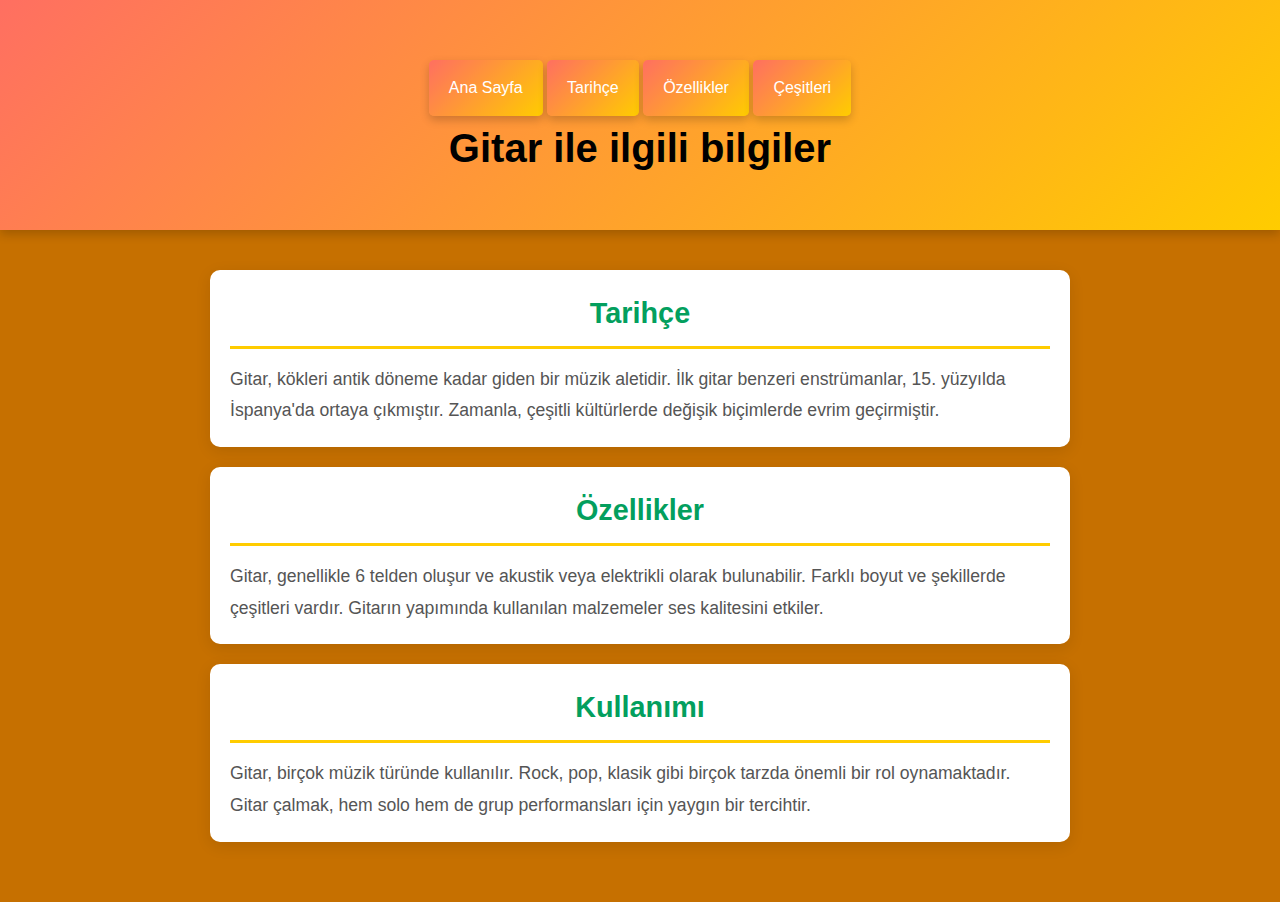
<file: index.html>
<!DOCTYPE html>
<html lang="tr">
<head>
    <meta charset="UTF-8">
    <meta name="viewport" content="width=device-width, initial-scale=1.0">
    <title>Gitarın Tarihçesi</title>
    <link rel="stylesheet" href="kodlar.css">
</head>
<body>
    <header>
        <nav>
            <ul>
                <a href="index.html">Ana Sayfa</a>
                <li><a href="tarihce.html">Tarihçe</a></li>
                <li><a href="ozellikler.html">Özellikler</a></li>
                <li><a href="cesitleri.html">Çeşitleri</a></li>
               
            </ul>
        </nav>
        <h1 > 
               Gitar ile ilgili bilgiler
        </h1>
    </header>

    <main>
        <section id="tarihce">
            <h2 ><center>Tarihçe</center></h2>
            <p>Gitar, kökleri antik döneme kadar giden bir müzik aletidir. İlk gitar benzeri enstrümanlar, 15. yüzyılda İspanya'da ortaya çıkmıştır. Zamanla, çeşitli kültürlerde değişik biçimlerde evrim geçirmiştir.</p>
        </section>

        <section id="ozellikler">
            <h2><center>Özellikler</center></h2>
            <p>Gitar, genellikle 6 telden oluşur ve akustik veya elektrikli olarak bulunabilir. Farklı boyut ve şekillerde çeşitleri vardır. Gitarın yapımında kullanılan malzemeler ses kalitesini etkiler.</p>
        </section>

        <section id="Çeşitleri">
            <h2><center>Kullanımı</center></h2>
            <p>Gitar, birçok müzik türünde kullanılır. Rock, pop, klasik gibi birçok tarzda önemli bir rol oynamaktadır. Gitar çalmak, hem solo hem de grup performansları için yaygın bir tercihtir.</p>
        </section>
    </main>

   
</body>
</html>
</file>
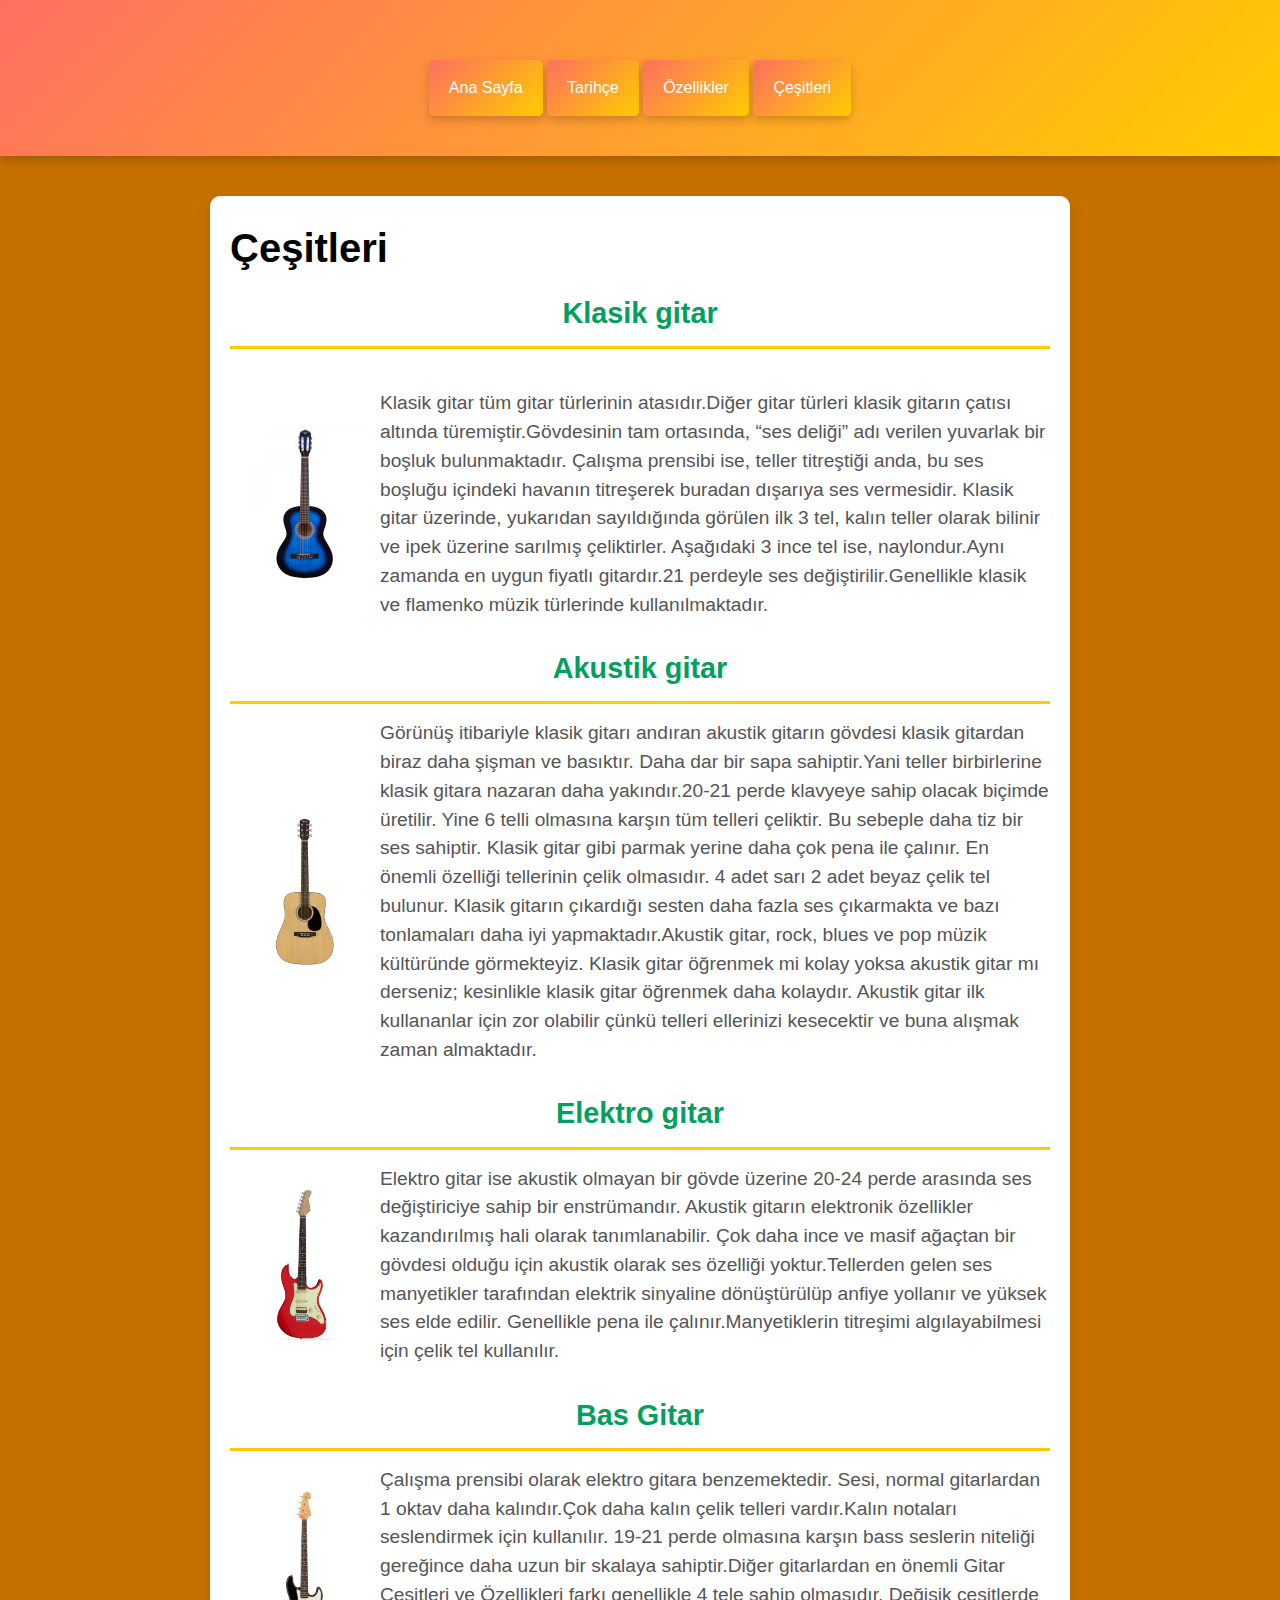
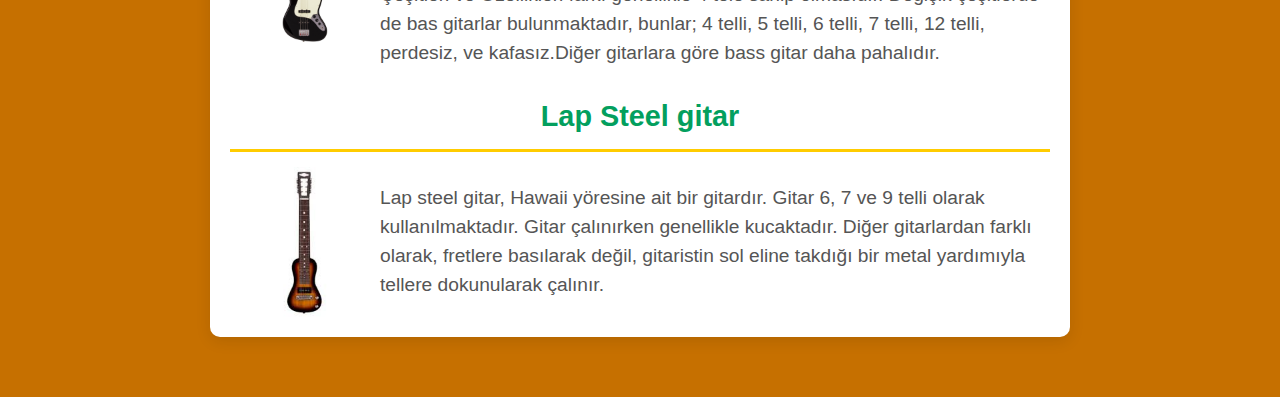
<file: cesitleri.html>
<!DOCTYPE html>
<html lang="en">
<head>
    <meta charset="UTF-8">
    <meta name="viewport" content="width=device-width, initial-scale=1.0">
    <title>Çeşitleri</title>
    <link rel="stylesheet" href="kodlar.css">
</head>
<body>
    <header>
        <nav>
            <ul>
                <a href="index.html">Ana Sayfa</a>             
                <li><a href="tarihce.html">Tarihçe</a></li>
                <li><a href="ozellikler.html">Özellikler</a></li>
                <li><a href="cesitleri.html">Çeşitleri</a></li>
            </ul>
        </nav>
       
    </header>
    <p> <main>
        <section id="Çeşitleri">
            <h1>Çeşitleri</h1>
            

                <h2> <center> Klasik gitar </center></h2>
                <br>
                <div class="container">
                    <img src="klasik gitar.jpg" alt="klasik Gitar" class="resim">
                    <p class="yazi">Klasik gitar tüm gitar türlerinin atasıdır.Diğer gitar türleri klasik gitarın çatısı altında türemiştir.Gövdesinin tam ortasında, “ses deliği” adı verilen yuvarlak bir boşluk bulunmaktadır. Çalışma prensibi ise, teller titreştiği anda, bu ses boşluğu içindeki havanın titreşerek buradan dışarıya ses vermesidir. Klasik gitar üzerinde, yukarıdan sayıldığında görülen ilk 3 tel, kalın teller olarak bilinir ve ipek üzerine sarılmış çeliktirler. Aşağıdaki 3 ince tel ise, naylondur.Aynı zamanda en uygun fiyatlı gitardır.21 perdeyle ses değiştirilir.Genellikle klasik ve flamenko müzik türlerinde kullanılmaktadır.

                    </p>
                </div>
                <br>
                <h2> <center>Akustik gitar </center></h2>
                <div class="container">
                    <img src="akustik gitar.jpg" alt="akustik Gitar" class="resim">
                    <p class="yazi">Görünüş itibariyle klasik gitarı andıran akustik gitarın gövdesi klasik gitardan biraz daha şişman ve basıktır. Daha dar bir sapa sahiptir.Yani teller birbirlerine klasik gitara nazaran daha
                        yakındır.20-21 perde klavyeye sahip olacak biçimde üretilir. Yine 6 telli olmasına karşın tüm telleri çeliktir. Bu sebeple daha tiz bir ses sahiptir. Klasik gitar gibi parmak yerine daha çok pena ile çalınır.

                      En önemli özelliği tellerinin çelik olmasıdır. 4 adet sarı 2 adet beyaz çelik tel bulunur. Klasik gitarın çıkardığı sesten daha fazla ses çıkarmakta ve bazı tonlamaları daha iyi yapmaktadır.Akustik gitar, rock, blues ve pop müzik kültüründe görmekteyiz. Klasik gitar öğrenmek mi kolay yoksa akustik gitar mı derseniz; kesinlikle klasik gitar öğrenmek daha kolaydır. Akustik gitar ilk kullananlar için zor olabilir çünkü telleri ellerinizi kesecektir ve buna alışmak zaman almaktadır.


                    </p>
                </div>
                <br>
                <h2><center>Elektro gitar</center></h2>
                <div class="container">
                    <img src="elektro gitar.jpg" alt="Elektro Gitar" class="resim">
                    <p class="yazi">Elektro gitar ise akustik olmayan bir gövde üzerine 20-24 perde arasında ses değiştiriciye sahip bir enstrümandır. Akustik gitarın elektronik özellikler kazandırılmış hali olarak tanımlanabilir. Çok daha ince ve masif ağaçtan bir gövdesi olduğu için akustik olarak ses özelliği yoktur.Tellerden gelen ses manyetikler tarafından elektrik sinyaline dönüştürülüp anfiye yollanır ve yüksek ses elde edilir. Genellikle pena ile çalınır.Manyetiklerin titreşimi algılayabilmesi için çelik tel kullanılır.

                    </p>
                </div>
                <br>
                <h2> <center>Bas Gitar</center> </h2>
                <div class="container">
                    <img src="bas gitar.jpg" alt="bas Gitar" class="resim">
                    <p class="yazi">Çalışma prensibi olarak elektro gitara benzemektedir. Sesi, normal gitarlardan 1 oktav daha kalındır.Çok daha kalın çelik telleri vardır.Kalın notaları seslendirmek için kullanılır. 19-21 perde olmasına karşın bass seslerin niteliği gereğince daha uzun bir skalaya sahiptir.Diğer gitarlardan en önemli

                        Gitar Çeşitleri ve Özellikleri
                        
                        farkı genellikle 4 tele sahip olmasıdır.  Değişik çeşitlerde de bas gitarlar bulunmaktadır, bunlar; 4 telli, 5 telli, 6 telli, 7 telli, 12 telli, perdesiz, ve kafasız.Diğer gitarlara göre  bass gitar daha pahalıdır.
                    </p>
                </div>
                <br>
                <h2><center>Lap Steel gitar </center></h2>
                <div class="container">
                    <img src="lap steel gitar.jpg" alt="lap steel Gitar" class="resim">
                    <p class="yazi">Lap steel gitar, Hawaii yöresine ait bir gitardır. Gitar 6, 7 ve 9 telli olarak kullanılmaktadır. Gitar çalınırken genellikle kucaktadır. Diğer gitarlardan farklı olarak, fretlere basılarak değil, gitaristin sol eline takdığı bir metal yardımıyla tellere dokunularak çalınır.
                    </p>
                </div>
                
                </p>
        </main>
       
      
</body>

</html>
</file>
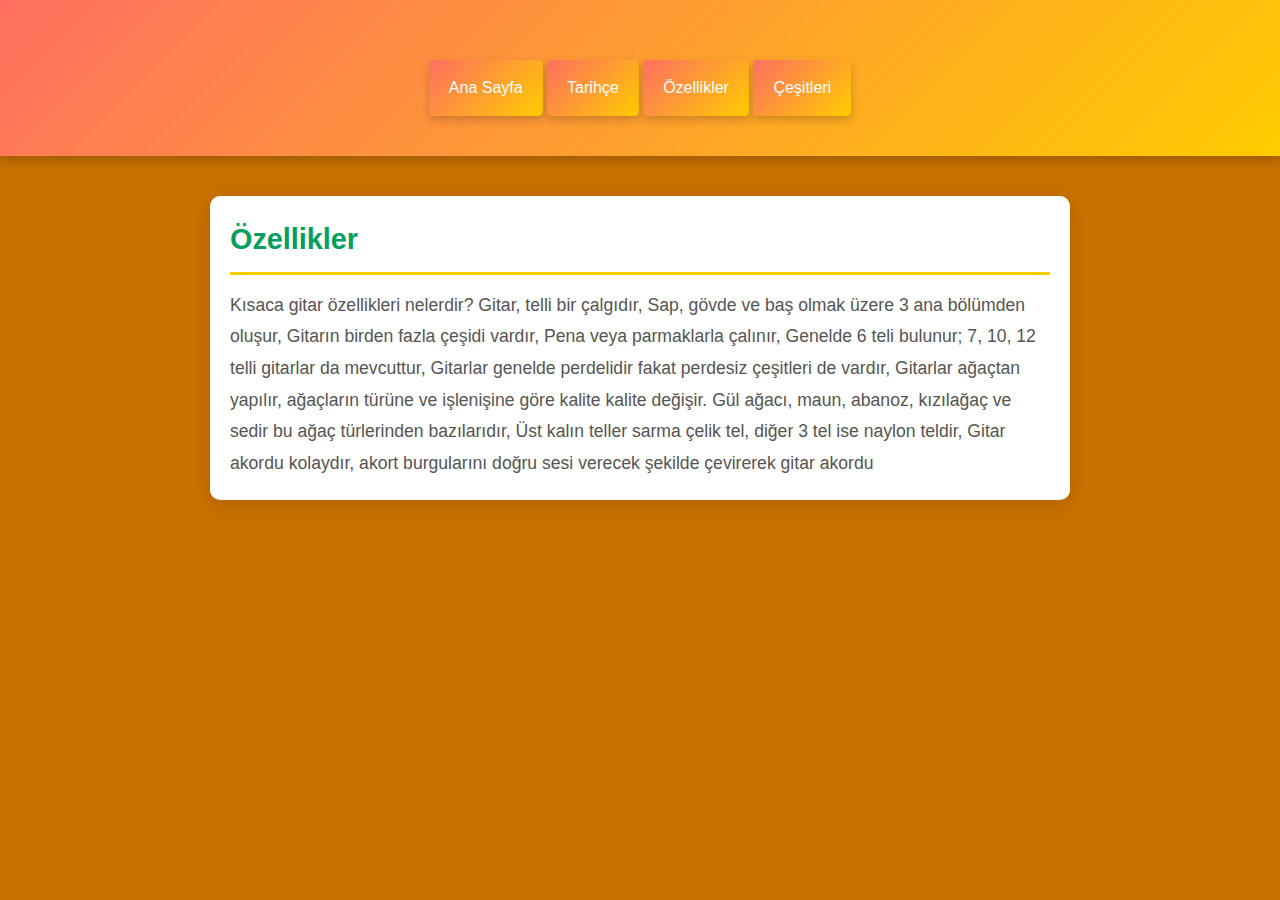
<file: ozellikler.html>
<!DOCTYPE html>
<html lang="en">
<head>
    <meta charset="UTF-8">
    <meta name="viewport" content="width=device-width, initial-scale=1.0">
    <title>Özellikler</title>
    <link rel="stylesheet" href="kodlar.css">
</head>

<body>
    <header>
        <nav>
            <ul>
                <a href="index.html">Ana Sayfa</a>
                <li><a href="tarihce.html">Tarihçe</a></li>
                <li><a href="ozellikler.html">Özellikler</a></li>
                <li><a href="cesitleri.html">Çeşitleri</a></li>
            </ul>
        </nav>
       
    </header>
    <p> <main>
        <section id="Özellikler">
            <h2>Özellikler</h2>
            <p>Kısaca gitar özellikleri nelerdir?

                Gitar, telli bir çalgıdır,
                Sap, gövde ve baş olmak üzere 3 ana bölümden oluşur,
                Gitarın birden fazla çeşidi vardır,
                Pena veya parmaklarla çalınır,
                Genelde 6 teli bulunur; 7, 10, 12 telli gitarlar da mevcuttur,
                Gitarlar genelde perdelidir fakat perdesiz çeşitleri de vardır,
                Gitarlar ağaçtan yapılır, ağaçların türüne ve işlenişine göre kalite kalite değişir. Gül ağacı, maun, abanoz, kızılağaç ve sedir bu ağaç türlerinden bazılarıdır,
                Üst kalın teller sarma çelik tel, diğer 3 tel ise naylon teldir,
                Gitar akordu kolaydır, akort burgularını doğru sesi verecek şekilde çevirerek gitar akordu</p>
        </main>
       
          
</body>

</html>
</file>
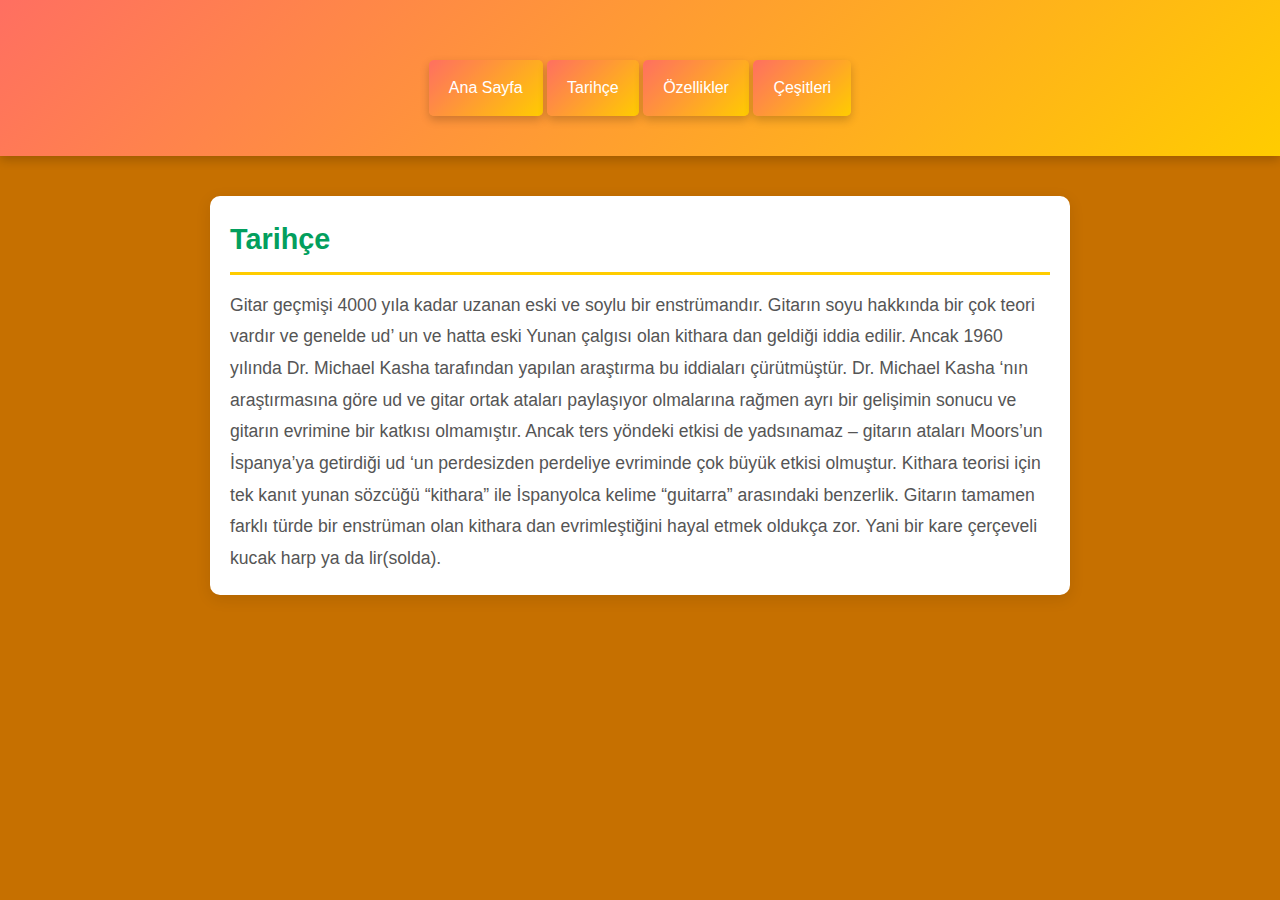
<file: tarihce.html>
<!DOCTYPE html>
<html lang="en">
<head>
    <meta charset="UTF-8">
    <meta name="viewport" content="width=device-width, initial-scale=1.0">
    <title>Gitarın Tarihçesi</title>
    <link rel="stylesheet" href="kodlar.css">
</head>

<body>
    
    <header>
        <nav>
            <ul>
                <a href="index.html">Ana Sayfa</a>
                <li><a href="tarihce.html">Tarihçe</a></li>
                <li><a href="ozellikler.html">Özellikler</a></li>
                <li><a href="cesitleri.html">Çeşitleri</a></li>
            </ul>
        </nav>
       
    </header>
    <p> <main>
        <section id="Tarihçe">
            <h2>Tarihçe</h2>
            <p>Gitar geçmişi 4000 yıla kadar uzanan eski ve soylu bir enstrümandır. Gitarın soyu hakkında bir çok teori vardır ve genelde ud’ un ve hatta eski Yunan çalgısı olan kithara dan geldiği iddia edilir. Ancak 1960 yılında Dr. Michael Kasha tarafından yapılan araştırma bu iddiaları çürütmüştür. Dr. Michael Kasha ‘nın araştırmasına göre ud ve  gitar  ortak ataları paylaşıyor olmalarına rağmen  ayrı bir gelişimin sonucu ve gitarın evrimine bir katkısı olmamıştır. Ancak ters yöndeki etkisi de yadsınamaz – gitarın ataları Moors’un İspanya’ya getirdiği  ud ‘un perdesizden perdeliye evriminde çok büyük etkisi olmuştur.
                Kithara teorisi için tek kanıt yunan sözcüğü “kithara” ile İspanyolca kelime “guitarra” arasındaki benzerlik. Gitarın tamamen farklı türde bir enstrüman olan kithara dan evrimleştiğini hayal etmek oldukça zor. Yani bir kare çerçeveli kucak harp ya da lir(solda).</p></p>
        </section>
        </main>
       
          
</body>

</html>
</file>
<file: kodlar.css>
* {
    box-sizing: border-box;
    margin: 0;
    padding: 0;
}

body{
    font-family: 'Roboto', sans-serif;
    background-color: #c67000;
    line-height: 1.6;
}

header {
    background: linear-gradient(135deg, #ff6f61, #ffcc00);
    color: #fff;
    padding: 40px 0;
    text-align: center;
    box-shadow: 0 4px 10px rgba(0, 0, 0, 0.2);
}

h1 {
    color: #000000;
    font-size: 2.5em;
    margin-bottom: 10px;
}

nav {
    margin-top: 20px;
}

nav ul {
    list-style: none;
    padding: 0;
}

nav ul > li {
    display: inline-block;
    position: relative;
}

nav ul li a {
    color: #fff;
    text-decoration: none;
    padding: 15px 20px;
    display: inline-block;
    transition: color 0.3s, transform 0.3s;
    border-radius: 5px;
}

nav ul li a:hover {
    color: #333;
    transform: scale(1.1);
    background-color: rgba(255, 255, 255, 0.2);
}

.dropdown {
    display: none; /* Başlangıçta gizli */
    position: absolute;
    background: #0b6f07;
    padding: 10px 0;
    border-radius: 5px;
    box-shadow: 0 4px 10px rgba(0, 0, 0, 0.2);
    z-index: 1000;
}

nav ul li:hover .dropdown {
    display: block; /* Üzerine gelindiğinde göster */
}

.dropdown li {
    display: block;
}

.dropdown li a {
    color: #333;
    padding: 10px 20px;
    white-space: nowrap;
    transition: background 0.3s;
}

.dropdown li a:hover {
    background: rgba(0, 0, 0, 0.1);
}

main {
    padding: 20px;
    max-width: 900px;
    margin: 20px auto;
}

section {
    background: #fff;
    padding: 20px;
    border-radius: 10px;
    box-shadow: 0 4px 15px rgba(0, 0, 0, 0.1);
    margin-bottom: 20px;
    transition: transform 0.3s;
}

section:hover {
    transform: translateY(-10px);
}

section h2 {
    color: #039f5e;
    font-size: 1.8em;
    border-bottom: 3px solid #ffcc00;
    padding-bottom: 10px;
    margin-bottom: 15px;
   
   
}

section p {
    color: #555;
    font-size: 1.1em;
    line-height: 1.8;
}

footer {
    text-align: center;
 




}
.container {
    display: flex;
    align-items: center; /* Dikey merkezleme */
}

.resim {
    width: 150px; 
}

.yazi {
    font-size: 1.2em; 
    line-height: 1.5;

}
a{
    background: linear-gradient(135deg, #ff6f61, #ffcc00);
    color: #fff;
    padding: 40px 0;
    text-align: center;
    box-shadow: 0 4px 10px rgba(0, 0, 0, 0.2);
    color: #fff;
    text-decoration: none;
    padding: 15px 20px;
    display: inline-block;
    transition: color 0.3s, transform 0.3s;
    border-radius: 5px;
 
}
</file>
